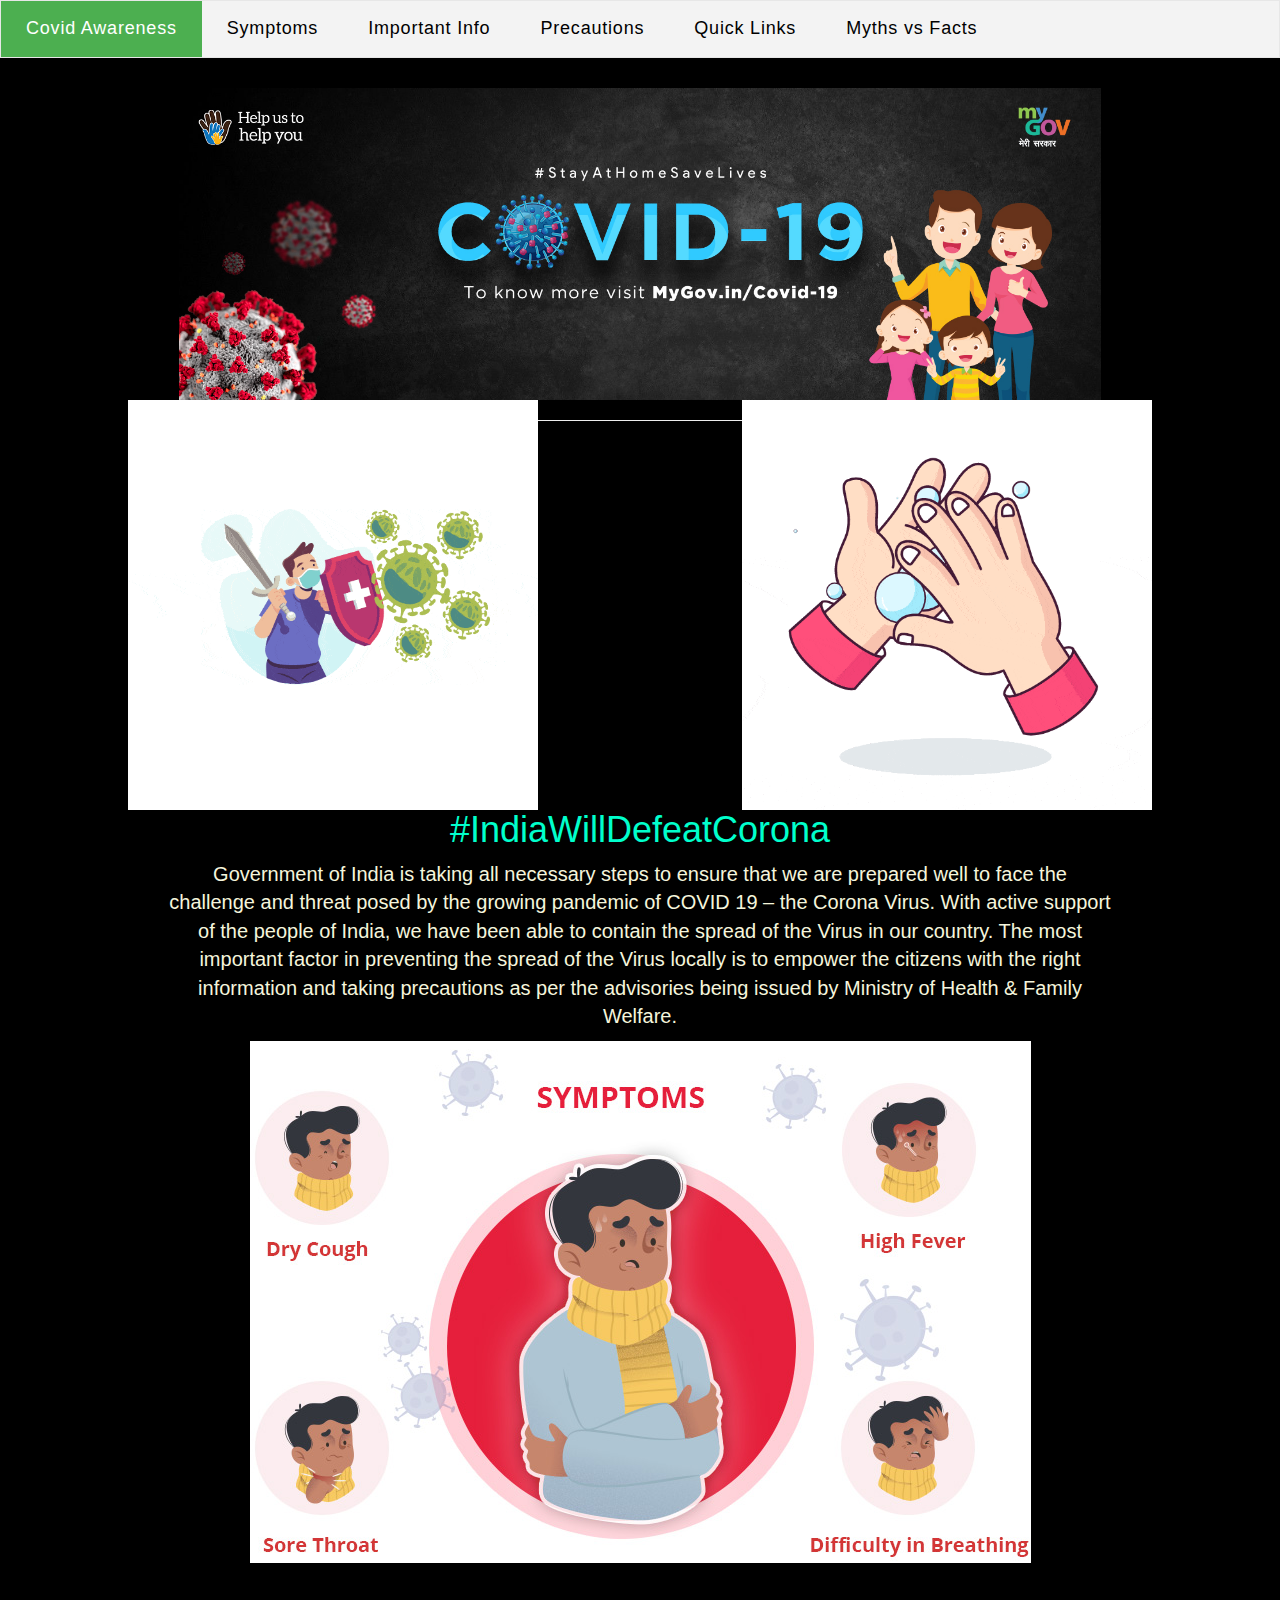
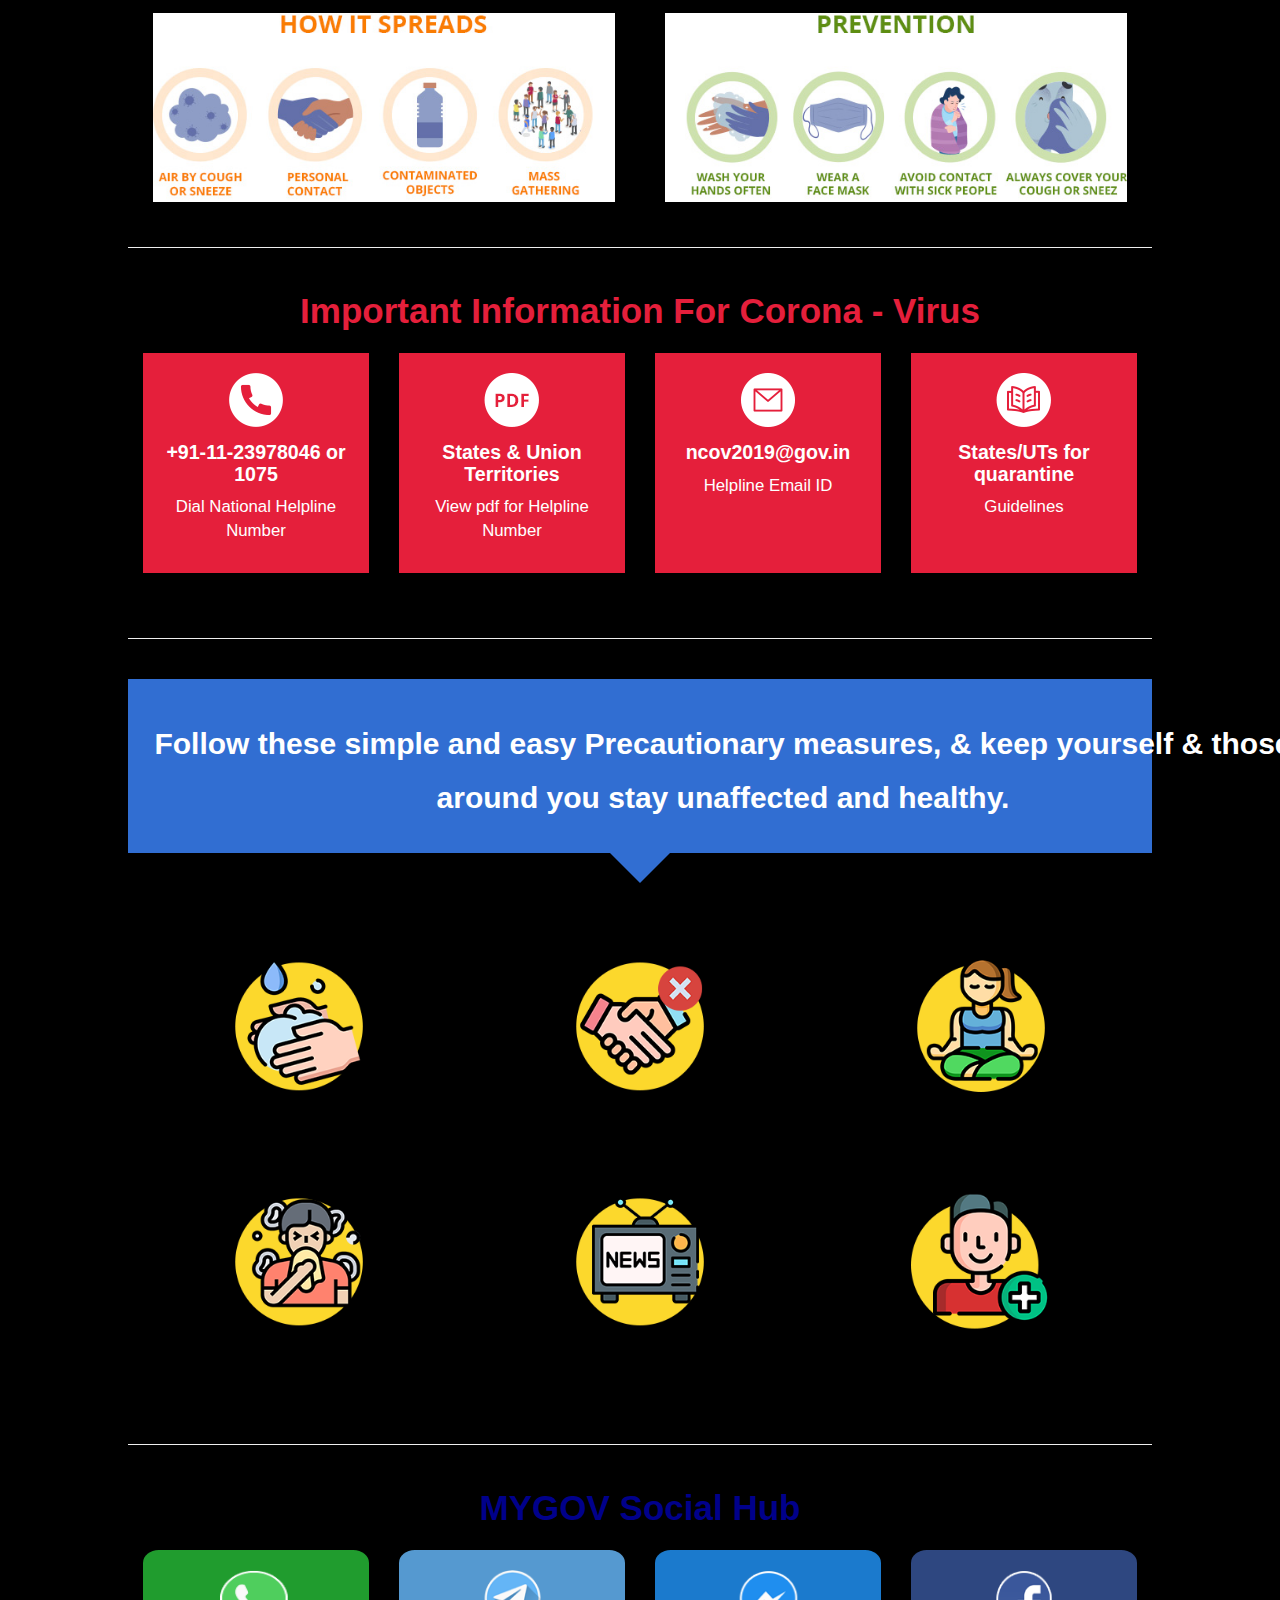
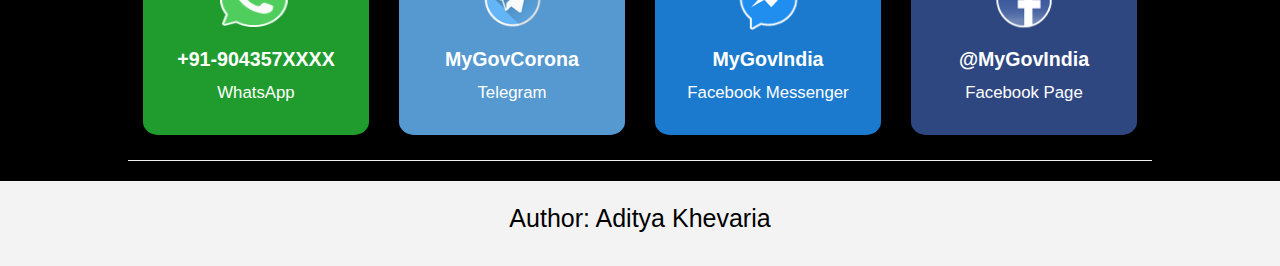
<file: index.html>
<!DOCTYPE html>
<html>
<head>
	<title>Covid Awareness Website</title>
	<link rel="stylesheet" type="text/css" href="css/main.css">
	<link rel="stylesheet" type="text/css" href="css/bootstrap.min.css">
</head>
<body style="background-color: black;">

	<nav>
		<li><a class="active" href="index.html">Covid Awareness</a></li>
		<li><a href="#symptoms">Symptoms</a></li>
		<li><a href="#impinfo">Important Info</a></li>
		<li><a href="#precautions">Precautions</a></li>
		<li><a href="page2.html#quicklinks">Quick Links</a></li>
		<li><a href="page2.html#mythbusters">Myths vs Facts</a></li>
	</nav>

	<div class="content">
		
		<div class="image1">
			<img src="img/MainImage.jpg">
		</div>
		
		<div class="Gif">
			<div class="Gif1">
				<img src="img/gif/Gif1.gif" style="width:100%">
			</div>	
			<div class="Gif2">
				<img src="img/gif/Gif2.gif" style="width:100%">
			</div>	
		</div>
		<hr><br>
		

		<center><h1 id="hashtag1">#IndiaWillDefeatCorona</h1></center>
		<center><p id="symptoms" style="color: beige;">Government of India is taking all necessary steps to ensure that we are prepared well to face the challenge and threat posed by the growing pandemic of COVID 19 – the Corona Virus. With active support of the people of India, we have been able to contain the spread of the Virus in our country. The most important factor in preventing the spread of the Virus locally is to empower the citizens with the right information and taking precautions as per the advisories being issued by Ministry of Health & Family Welfare.</p></center>
		
		<div>
			<center><img src="img/symptoms.jpg"></center>
		</div>
		
		<div class="CauseSolution">
			<div class="Causes">
				<img src="img/block-one.jpg" style="width:100%">
			</div>	
			<div class="Causes">
				<img src="img/block-two.jpg" style="width:100%">
			</div>	
		</div>	
		<hr>

		<div class="imp-info-area" id="impinfo">
			<h3 class="important-heading">
				<strong>Important Information For Corona - Virus</strong>
			</h3>
			<div class="block">
				<div class="icon">
					<img src="img/impinfo/icon-one.png" alt="" />
				</div>
				<div class="text-area">
					<h3><strong>+91-11-23978046 or 1075</strong></h3>
					<p>Dial National Helpline Number</p>
				</div>
			</div>

			<div class="block">
				<div class="icon">
					<a href="https://www.mohfw.gov.in/pdf/coronvavirushelplinenumber.pdf" target="_blank">
						<img src="img/impinfo/icon-two.png" alt="" />
					</a>
				</div>
				<div class="text-area"> 
					<a href="https://www.mohfw.gov.in/pdf/coronvavirushelplinenumber.pdf" target="_blank">
					<h3><strong>States &amp; Union Territories</strong></h3>
					<p></p></a>
					<p><a href="https://www.mohfw.gov.in/pdf/coronvavirushelplinenumber.pdf" target="_blank">View pdf for Helpline Number</a></p>
				</div>
			</div>
				
			<div class="block">
				<div class="icon">
					<a href="mailto:ncov2019@gov.in">	
						<img src="img/impinfo/icon-three.png" alt="" />
					</a>
				</div>
				<div class="text-area">
					<a href="mailto:ncov2019@gov.in">	
						<h3><strong>ncov2019@gov.in</strong></h3>
						<p>Helpline Email ID </p>
					</a>
				</div>
			</div>
				
			<div class="block">
				<div class="icon">
					<a href="https://www.mohfw.gov.in/pdf/SOPforqurantine.pdf" target="_blank">
						<img src="img/impinfo/icon-four.png" alt="" />
					</a>
				</div>
				<div class="text-area"> 
					<a href="https://www.mohfw.gov.in/pdf/SOPforqurantine.pdf" target="_blank">
						<h3><strong>States/UTs for quarantine</strong></h3>
					</a>
					<a href="https://www.mohfw.gov.in/pdf/SOPforqurantine.pdf" target="_blank">
						<p>Guidelines</p>
					</a> 
				</div>		
			</div>
		</div>
		<br><hr><br>

		<section class="followSteps" id="precautions">
			<div class="stepHeading">
				<div class="container text-center">
					<h2>Follow these simple and easy Precautionary measures, & keep yourself & those around you stay unaffected and healthy. </h2>
				</div>
			</div>
			<div class="steps-covid">
				<div class="container-fluid">
					<div class="row">
						<div class="col-xs-4">
							<div class="covidThumb">
								<img src="img/icons/icon-1.png" alt="icon">
								<span>Wash your Hands <br>Frequently </span>
							</div>
						</div>
						<div class="col-xs-4">
							<div class="covidThumb">
								<img src="img/icons/icon-2.png" alt="icon">
								<span>Maintain Social <br>Distancing </span>
							</div>
						</div>
						<div class="col-xs-4">
							<div class="covidThumb">
								<img src="img/icons/icon-3.png" alt="icon">
								<span>Practice Respiratory <br>Hygiene </span>
							</div>
						</div>
					</div>
					<div class="row">
						<div class="col-xs-4">
							<div class="covidThumb">
								<img src="img/icons/icon-4.png" alt="icon">
								<span>Avoid touching Eyes, <br>Nose & Mouth </span>
							</div>
						</div>
						<div class="col-xs-4">
							<div class="covidThumb">
								<img src="img/icons/icon-5.png" alt="icon">
								<span>Stay informed  </span>
							</div>
						</div>
						<div class="col-xs-4">
							<div class="covidThumb">
								<img src="img/icons/icon-6.png" alt="icon">
								<span>Heed to Precautionary <br>Measures </span>
							</div>
						</div>
					</div>
				</div>
			</div>
		</section>
		<hr>
		<div class="social-hub" id="socialhub">
			<h3 class="important-heading">
				<strong>MYGOV Social Hub</strong>
			</h3>
			<div class="block whatsapp">
				<div class="icon">
					<a href="https://wa.me/919013353535?text=Hi" target="_blank">
						<img src="img/icons/whatsapp.png" alt="" />
					</a>
				</div>
				<div class="text-area"> 
					<a href="https://wa.me/919013353535?text=Hi" target="_blank">
					<h3><strong>+91-904357XXXX</strong></h3></a>
					<p><a href="https://wa.me/91904357XXXX?text=Hi" target="_blank">WhatsApp</a></p>
				</div>
			</div>

			<div class="block telegram">
				<div class="icon">
					<a href="https://t.me/MyGovCoronaNewsdesk" target="_blank">
						<img src="img/icons/telegram.png" alt="" />
					</a>
				</div>
				<div class="text-area"> 
					<a href="https://t.me/MyGovCoronaNewsdesk" target="_blank">
					<h3><strong>MyGovCorona</strong></h3>
					<p></p></a>
					<p><a href="https://t.me/MyGovCoronaNewsdesk" target="_blank">Telegram</a></p>
				</div>
			</div>
				
			<div class="block messenger">
				<div class="icon">
					<a href="https://www.messenger.com/t/MyGovIndia" target="_blank">
						<img src="img/icons/messenger.png" alt="" />
					</a>
				</div>
				<div class="text-area"> 
					<a href="https://www.messenger.com/t/MyGovIndia" target="_blank">
					<h3><strong>MyGovIndia</strong></h3>
					<p></p></a>
					<p><a href="https://www.messenger.com/t/MyGovIndia" target="_blank">Facebook Messenger</a></p>
				</div>
			</div>
				
			<div class="block facebook">
				<div class="icon">
					<a href="https://www.facebook.com/MyGovIndia/" target="_blank">
						<img src="img/icons/facebook.png" alt="" />
					</a>
				</div>
				<div class="text-area"> 
					<a href="https://www.facebook.com/MyGovIndia/" target="_blank">
					<h3><strong>@MyGovIndia</strong></h3>
					<p></p></a>
					<p><a href="https://www.facebook.com/MyGovIndia/" target="_blank">Facebook Page</a></p>
				</div>
			</div>
		</div>
		<hr>
	</div>

	<footer>
		<b></b><p>Author: <a href="" target="_blank"> Aditya Khevaria </a> </p></b>
	</footer>
	

</body>
</html>
</file>
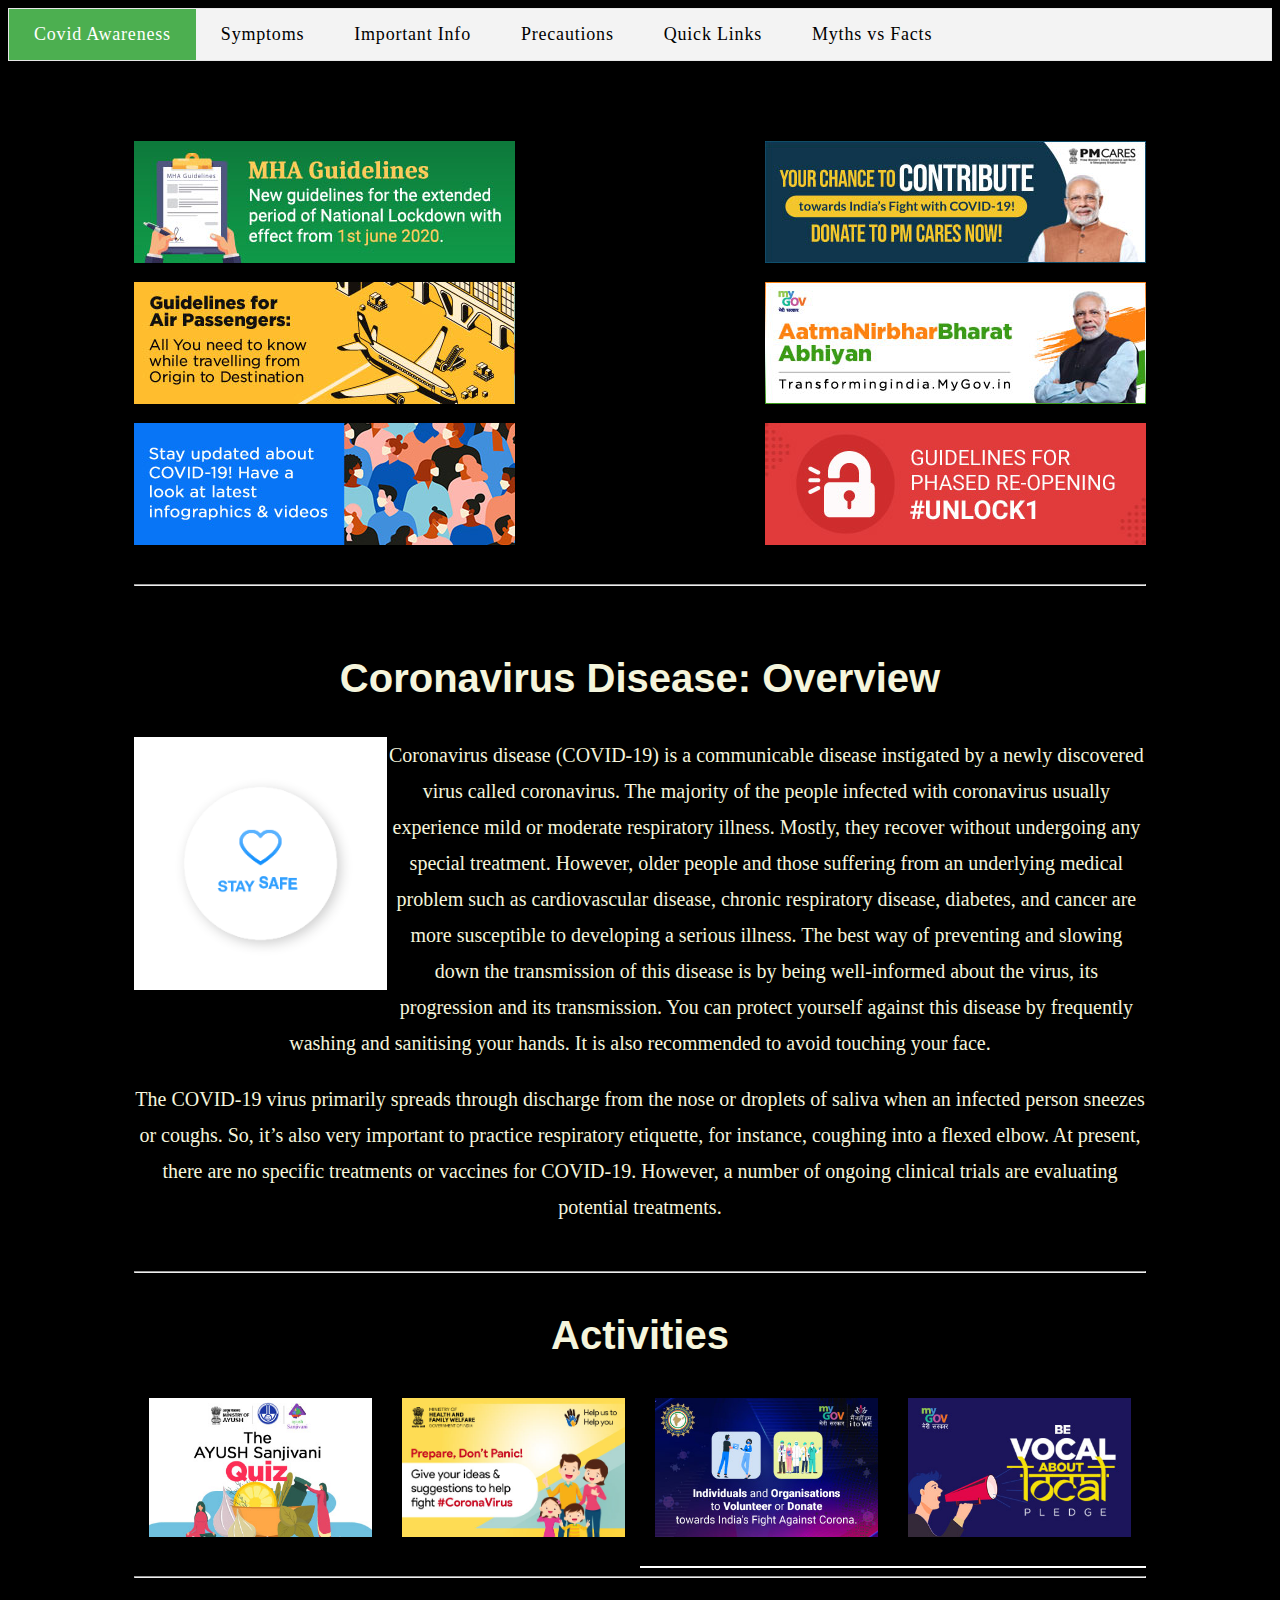
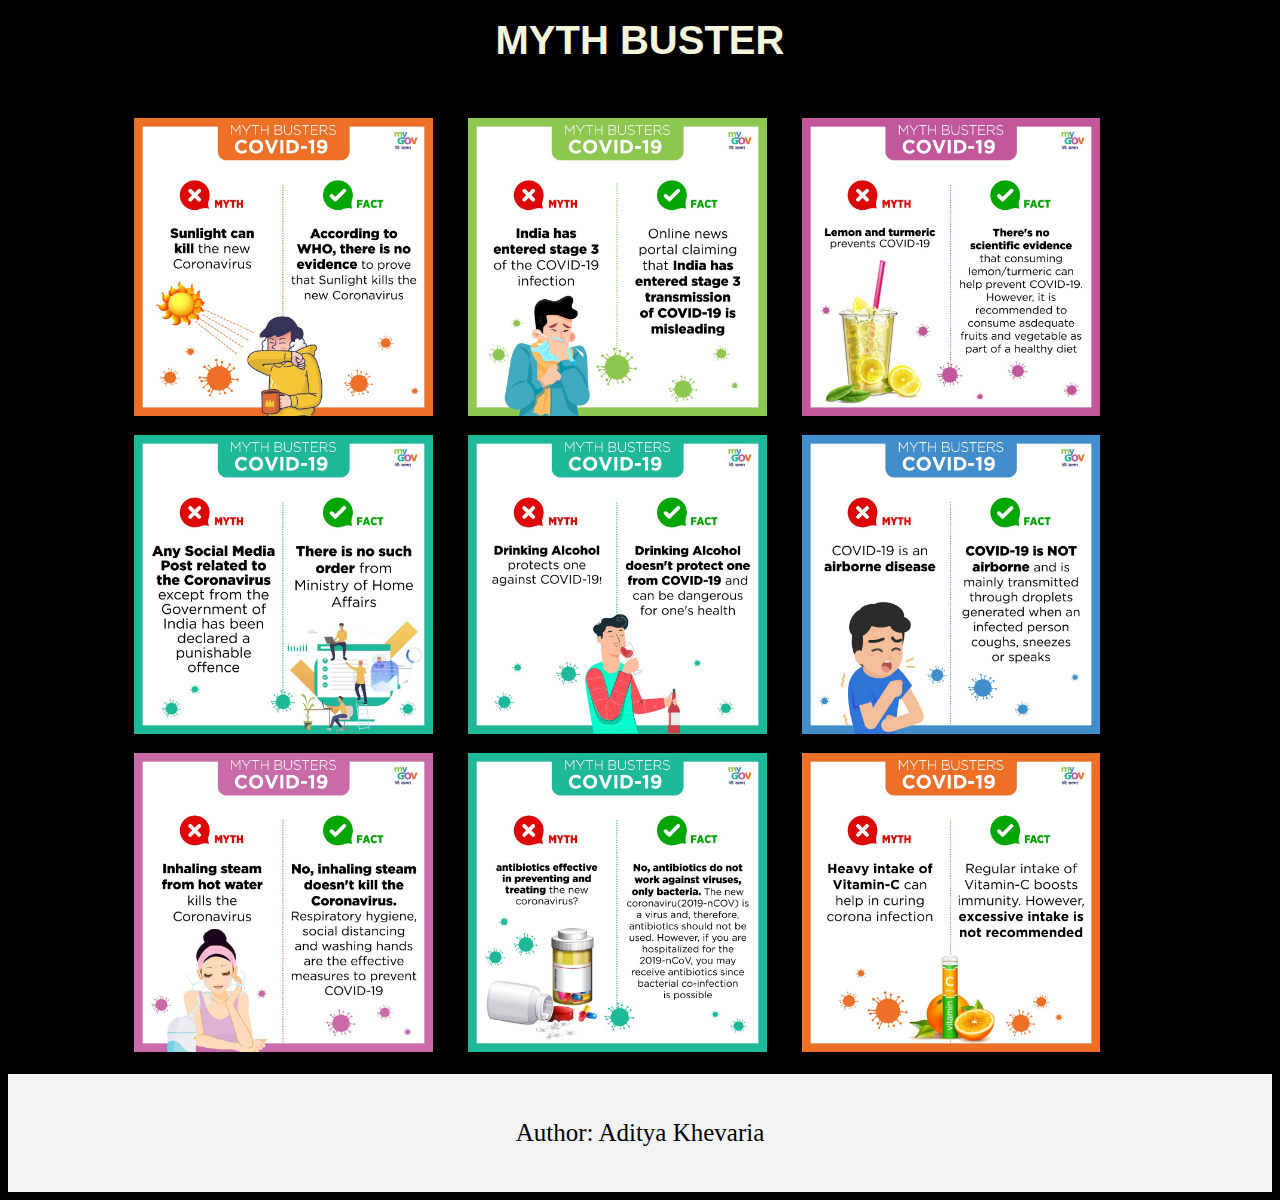
<file: page2.html>
<!DOCTYPE html>
<html>
<head>
	<title>Covid Awareness Website</title>
	<link rel="stylesheet" type="text/css" href="css/page2.css">
	<link rel="stylesheet" type="text/css" href="css/main.css">
</head>

<body style="background-color: black;">

	<nav>
		<li><a class="active" href="index.html">Covid Awareness</a></li>
		<li><a href="index.html#symptoms">Symptoms</a></li>
		<li><a href="index.html#impinfo">Important Info</a></li>
		<li><a href="index.html#precautions">Precautions</a></li>
		<li><a href="#quicklinks">Quick Links</a></li>
		<li><a href="#mythbusters">Myths vs Facts</a></li>
	</nav>

	<div class="content">

		<div class="quicklinks" id="quicklinks">
			<h1 align="center">Quick Links</h1>
			<div class="container">
				<div class="infoboxes">
					<a href="https://static.mygov.in/rest/s3fs-public/mygov_159098900251307401.pdf" title="Click to view details" target="_blank">
						<img src="img/quicklinks/mha5.jpg" />
					</a>
					<a href="https://www.pmcares.gov.in/en/" title="Click to view details" target="_blank">
						<img src="img/quicklinks/pmcare_donate.jpg" />
					</a>
					<a href="https://static.mygov.in/rest/s3fs-public/mygov_159015121455063671.pdf" title="Click to view details" target="_blank">
						<img src="img/quicklinks/air-passenger.jpg" />
					</a>
					<a href="https://transformingindia.mygov.in/aatmanirbharbharat/" title="Click to view details" target="_blank">
						<img src="img/quicklinks/aatmanirbhar.jpg" />
					</a>
					<a href="https://transformingindia.mygov.in/covid-19" title="Click to view details" target="_blank">
						<img src="img/quicklinks/transformingindia.jpg" />
					</a>
					<a href="https://static.mygov.in/rest/s3fs-public/mygov_159107209055063671.pdf" title="Click to view details" target="_blank">
						<img src="img/quicklinks/unlock1.jpg" />
					</a>
				</div>
			</div>
		</div>
		<hr>

		<div class="overview">

			<h2 style="text-align: center; color:beige;"> Coronavirus Disease: Overview </h2>

			<div class="Gif3">
				<img src="img/gif/Gif3.gif" style="width:100%">
			</div>

			<center><p style="color:beige;"> Coronavirus disease (COVID-19) is a communicable disease instigated by a newly discovered virus called coronavirus. The majority of the people infected with coronavirus usually experience mild or moderate respiratory illness. Mostly, they recover without undergoing any special treatment. However, older people and those suffering from an underlying medical problem such as cardiovascular disease, chronic respiratory disease, diabetes, and cancer are more susceptible to developing a serious illness. The best way of preventing and slowing down the transmission of this disease is by being well-informed about the virus, its progression and its transmission. You can protect yourself against this disease by frequently washing and sanitising your hands. It is also recommended to avoid touching your face.	</p>
			<p style="color:beige;"> The COVID-19 virus primarily spreads through discharge from the nose or droplets of saliva when an infected person sneezes or coughs. So, it’s also very important to practice respiratory etiquette, for instance, coughing into a flexed elbow. At present, there are no specific treatments or vaccines for COVID-19. However, a number of ongoing clinical trials are evaluating potential treatments.</p></center>

		</div>
		<br><hr>

		<center>
			<p id="activities" style="color:beige;"><b>Activities</b></p>
		</center>

        <div>
			<div class="Activity">
				<a href="https://www.mygov.in/group-issue/share-your-ideas-suggestions-help-fight-coronavirus/?utm_source=webcampaign&group_issue&285571">
					<img src="img/Activity1.jpg" style="width:100%">
				</a>
			</div>
			<div class="Activity">
				<a href="https://quiz.mygov.in/quiz/the-ayush-sanjivani-quiz/">
					<img src="img/Activity2.jpg" style="width:100%">
				</a>
			</div>
			<div class="Activity">
				<a href="https://self4society.mygov.in/">
					<img src="img/Activity3.jpg" style="width:100%">
				</a>
			</div>
			<div class="Activity">
				<a href="https://pledge.mygov.in/vocalaboutlocal/">
					<img src="img/Activity4.jpg" style="width:100%">
				</a>
			</div>
	    </div>

		 <br><hr color="white">
		 <hr>

		 <center><p id="mythbusters" style="color:beige;"><b>MYTH BUSTER</b></p></center>
		 <div class="myths">
			<div class="row">
				<div class="Myth">
					<img src="img/myths/Myth-16.jpg" style="width:100%">
				</div>
				<div class="Myth">
					<img src="img/myths/Myth-15.jpg" style="width:100%">
				</div>
				<div class="Myth">
					<img src="img/myths/Myth-14.jpg" style="width:100%">
				</div>
			</div>
			<br>
			<div class="row">
				<div class="Myth">
					<img src="img/myths/Myth-13.jpg" style="width:100%">
				</div>
				<div class="Myth">
					<img src="img/myths/Myth-12.jpg" style="width:100%">
				</div>
				<div class="Myth">
					<img src="img/myths/Myth-11.jpg" style="width:100%">
				</div>
			</div>
			<br>
			<div class="row">
				<div class="Myth">
					<img src="img/myths/Myth-10.jpg" style="width:100%">
				</div>
				<div class="Myth">
					<img src="img/myths/Myth-9.jpg" style="width:100%">
				</div>
				<div class="Myth">
					<img src="img/myths/Myth-8.jpg" style="width:100%">
				</div>
			</div>
			<br>
		</div>
	</div><br>

	<footer>
		<b></b><p>Author: <a href="" target="_blank"> Aditya Khevaria</a></p></b>
	</footer>

</body>
</html>
</file>
<file: css/main.css>
/* Navbar start */

nav {
  list-style-type: none;
  margin: 1px solid black;
  padding: 0;
  overflow: hidden;
  border: 1px solid #e7e7e7;
  background-color: #f3f3f3;
  font-size: 18px;
}

nav li {
  float: left;
}

nav li a {
  display: block;
  color: black;
  text-align: center;
  padding: 15px 25px;
  text-decoration: none;
  /*word-spacing: 2px;*/
  letter-spacing: 0.8px;
}

nav li a:hover:not(.active) {
  background-color: #ddd;
  text-decoration: none;
  text-underline-position: none;
}

nav li a.active {
  color: white;
  background-color: #4CAF50;
  text-decoration: none;
}

/* Navbar end */

.content {
  margin: auto;
  max-width: 80%;
}

hr {
  height: 1px;
  background-color: #ccc;
}

#Title{
  font-size:40px;
  font-size: bold;
  color: #1a75ff;
  text-align: center;
}

.image1 img {
  margin-left: 5%;
  width: 90%;
  padding-top: 30px;
  transition: transform .8s ease-in-out;
}

.image1 img:hover {
  transform: scale(1.1);
}

.overview {
  padding-top: 25px;
}

.overview h2 {
  font-size: 40px;
  color: #313131;
  line-height: 1.3em;
  font-weight: 700;
  font-family: 'Work Sans', sans-serif;
}

.overview p {
  font-size: 20px;
  line-height: 1.8;
  color: #313131;
}

#hashtag1{
  color: #00ffcc
}

#symptoms{
  font-size:20px;
  padding-left: 40px;
  padding-right: 40px;
}

*{
  box-sizing: border-box;
}

.Gif1 {
  float: left;
  width: 40%;
}

.Gif2 {
  float: right;
  width: 40%;
}

.Gif3 {
  float: left;
  width: 25%;
}

.Causes {
  float: left;
  width: 50%;
  padding: 25px;
  padding-top: 50px;

}
.CauseSolution::after {
  content: "";
  clear: both;
  display: table;
}


/* Important information start */

.imp-info-area {
  margin-top: 25px;
  margin-bottom: 25px;
  display: flex;
  flex-wrap: wrap;
  justify-content: space-around;
}

.block {
  width: 22%;
  float: left;
  padding: 20px;
  background-color: #e51f3b;
  transition: transform 1s ease-in-out;
}

.block:hover {
  transform: scale(1.1);
  box-shadow: 0 0 10px rgba(0, 0, 0, 0.5);
}

.important-heading {
  width: 100%;
  margin-bottom: 25px;
  color: #e51f3b;
  font-size: 2.5em;
  text-align: center;
  font-weight: normal;
  line-height: 35px;
}

.icon {
  text-align: center;
}

.text-area {
  color: #fff;
  text-align: center;
}

.text-area p {
  color: #fff;
  text-align: center;
  font-size: 1.2em;
}

.text-area a {
  color: #fff;
  text-align: center;
  text-decoration: none;
}

.text-area a:hover {
  color: #fff;
  text-align: center;
  text-decoration: none;
}

.text-area h3 {
  color: #fff;
  font-size: 1.4em;
  margin-top: 15px;
}

/* Important information end */

/*Precautions section start*/


.stepHeading
{
  background: #316ed2;
  padding: 18px 10px;
  position: relative
}

.stepHeading h2
{
  font-size: 30px;
  color: #fff;
  line-height: 54px;
  font-weight: bold;
}

.stepHeading::after{
  top: 100%;
  left: 50%;
  border: solid transparent;
  content: " ";
  height: 0;
  width: 0;
  position: absolute;
  pointer-events: none;
  border-color: rgba(49, 110, 210, 0);
  border-top-color: #316ed2;
  border-width: 30px;
  margin-left: -30px;
}

.steps-covid
{
  padding: 100px 0 0 0;
}

.covidThumb
{
  text-align: center;
}

.covidThumb img
{
  width: 140px;
  transition: transform .8s ease-in-out;
}

.covidThumb img:hover {
  transform: scale(1.2);
}

.covidThumb span
{
  display: block;
  font-size: 24px;
  line-height: 30px;
  font-weight: bold;
  color: #000;
  margin-top: 5px;
  margin-bottom: 25px;
}

/*Precautions section end*/


/*Footer starts*/

footer {
  text-align: center;
  padding: 20px;
  background-color: #f3f3f3;
  color: black;
  font-size: 25px;
}

footer a {
  color: black;
  text-decoration: none;
}

footer a:hover{
  text-decoration: none;
  color: black;
}

footer a:active {
  text-decoration: none;
  color: black;
}

footer a:visited {
  text-decoration: none;
  color: black;
}

/*Footer marker-end: */


.social-hub {
  margin-top: 25px;
  margin-bottom: 25px;
  display: flex;
  flex-wrap: wrap;
  justify-content: space-around;
}

.social-hub .block {
  border-radius: 7%;
}

.social-hub .important-heading {
  color: darkblue;
}

.social-hub .icon img {
  width: 72px;
  height: 64px;
}

.social-hub .whatsapp {
  background-color: #209c2e;
}

.social-hub .telegram {
  background-color: #5599d0;
}

.social-hub .messenger {
  background-color: #1b7acd;
}

.social-hub .facebook {
  background-color: #2e4780;
}
</file>
<file: css/page2.css>
/* Quick links */

.quicklinks {	
	margin: 0 auto;	
}

.infoboxes {
	margin-bottom: 20px;
	display: flex;
	justify-content: space-between;
	flex-wrap: wrap;
}

.infoboxes a {
	margin-bottom: 15px;
}

/* Quick Links end */


/* Activities Section */

#activities, #mythbusters{
	font-family: 'Roboto', sans-serif;
	font-size: 40px;
	font-weight: bold;
	vertical-align: baseline;
	text-decoration: none;
	color: #6c6c6c;
}

.Activity {
  float: left;
  width: 25%;
  padding: 15px;
  padding-top: 0px;
  padding-bottom: 25px;
  transition: transform 0.5s ease-in-out;
}

.Activity:hover {
  transform: scale(1.05);
  
}

/* Activities Section end */

/* Myths Section */

.Myth {
  float: left;
  width: 33%;
  padding: 15px 35px 0 0;
  transition: transform .8s ease-in-out;
}

.Myth:hover{
  transform: scale(1.03);
}

.content::after {
  content: "";
  clear: both;
  display: table;
}

/* Myths Section end */
</file>
